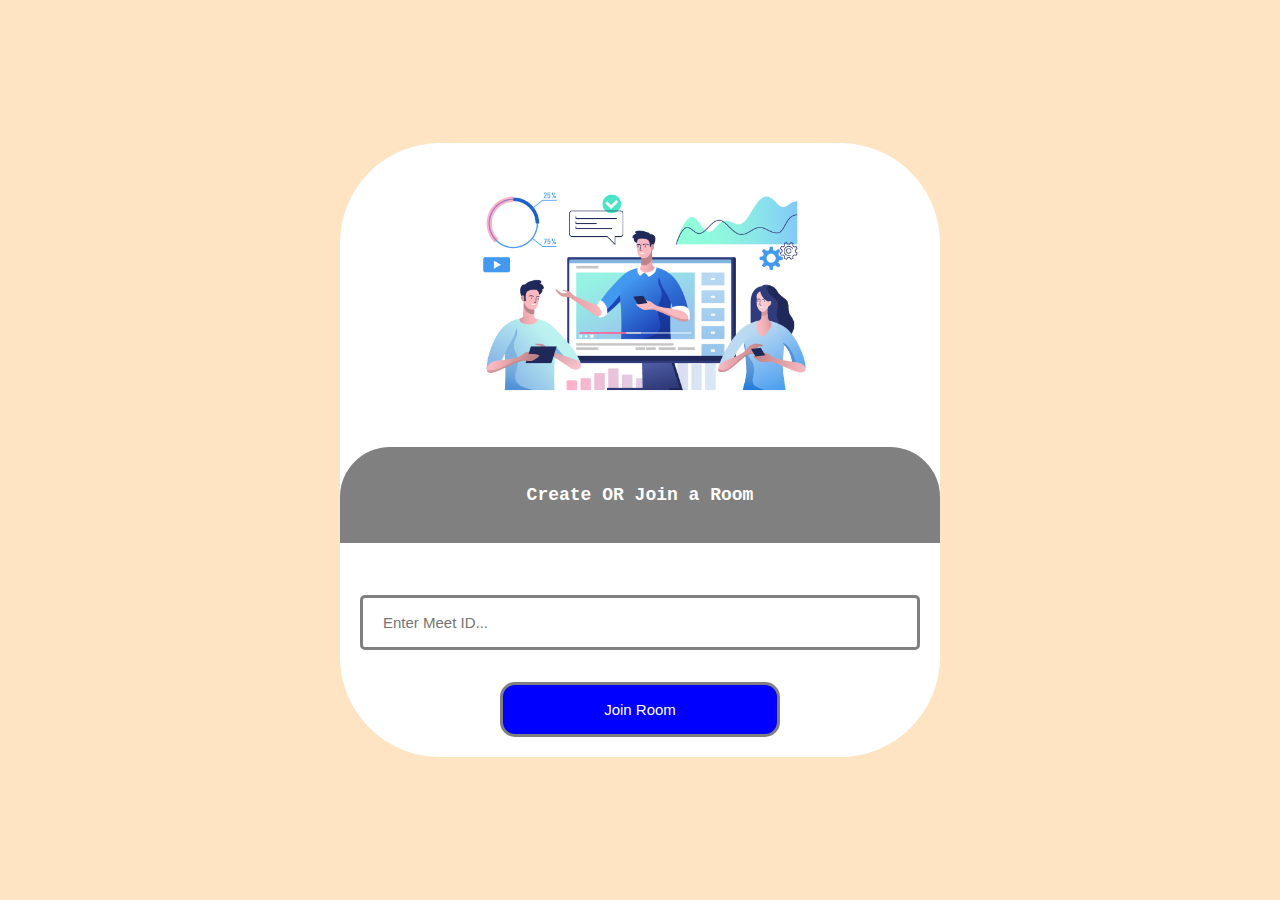
<file: lobby.html>
<!DOCTYPE html>
<html lang="en">

<head>
    <meta charset="UTF-8">
    <meta http-equiv="X-UA-Compatible" content="IE=edge">
    <meta name="viewport" content="width=device-width, initial-scale=1.0">
    <title>Chat</title>
    <link rel="stylesheet" href="lobby.css">
</head>

<body>
    
    <main id="lobby-contanier">
        <div id="form-container">
            <center>
                <div>
                    <img src="images/meet.png" alt="meet" id="meet">
                </div>
            </center>
            <div id="form_container_header">
                <p> Create OR Join a Room</p>
            </div>
            <center>
                <div id="form_content_wrapper">
                    <form id="join-form" autocomplete="off" onclick="show()">
                        <input type="text" name="invite_link" placeholder="Enter Meet ID..." required>
                        <input type="submit" value="Join Room" id="submit">

                    </form>
                </div>
            </center>
        </div>
    </main>

</body>
<script>

    let form = document.getElementById('join-form')
    form.addEventListener('submit', (e) => {
        e.preventDefault()
        let inviteCode = e.target.invite_link.value //invite code
        window.location = `index.html?room=${inviteCode}` //onclick redirects to index.html
    })
</script>

</html>
</file>
<file: lobby.css>
body {
    background-color: bisque;
    color: white;
    margin: 0px;
    padding: 0px;
}

#form-container {
    width: 90%;
    max-width: 600px;
    border-radius: 100px;
    background-color: white;
    position: fixed;
    top: 50%;
    left: 50%;
    transform: translate(-50%, -50%);
}

#form_container_header {
    border-radius: 50px 50px 0 0;
    padding: 30px;
    text-align: center;
    background-color:gray;
    margin: 0;
    font-size: 18px;
    line-height: 0;
    font-weight: bolder;
    font-family: 'Courier New', Courier, monospace;
}

#form_content_wrapper {
    padding: 20px;

}

input {
    box-sizing: border-box;
    color: black;
    width: 100%;
    margin: 0;
    border: 3px solid gray;
    border-radius: 5px;
    padding: 16px 20px;
    font-size: 15px;
    background-color: white;
    margin-top: 32px;
}

input[type='submit'] {
    background-color: blue;
    color: white;
    border-radius: 15px;
    max-width: 50%;
    font-family:'Lucida Sans', 'Lucida Sans Regular', 'Lucida Grande', 'Lucida Sans Unicode', Geneva, Verdana, sans-serif;
}

input[type='submit']:hover {
    background-color: gray;
}

#meet {
    background-color: transparent;
    height: 300px;
}

#loader{
	position: fixed;
	width: 100%;
	height: 100vh;
	background: #21242d url('https://cssauthor.com/wp-content/uploads/2018/06/Bouncy-Preloader.gif') no-repeat center;
	z-index: 999;
}
</file>
